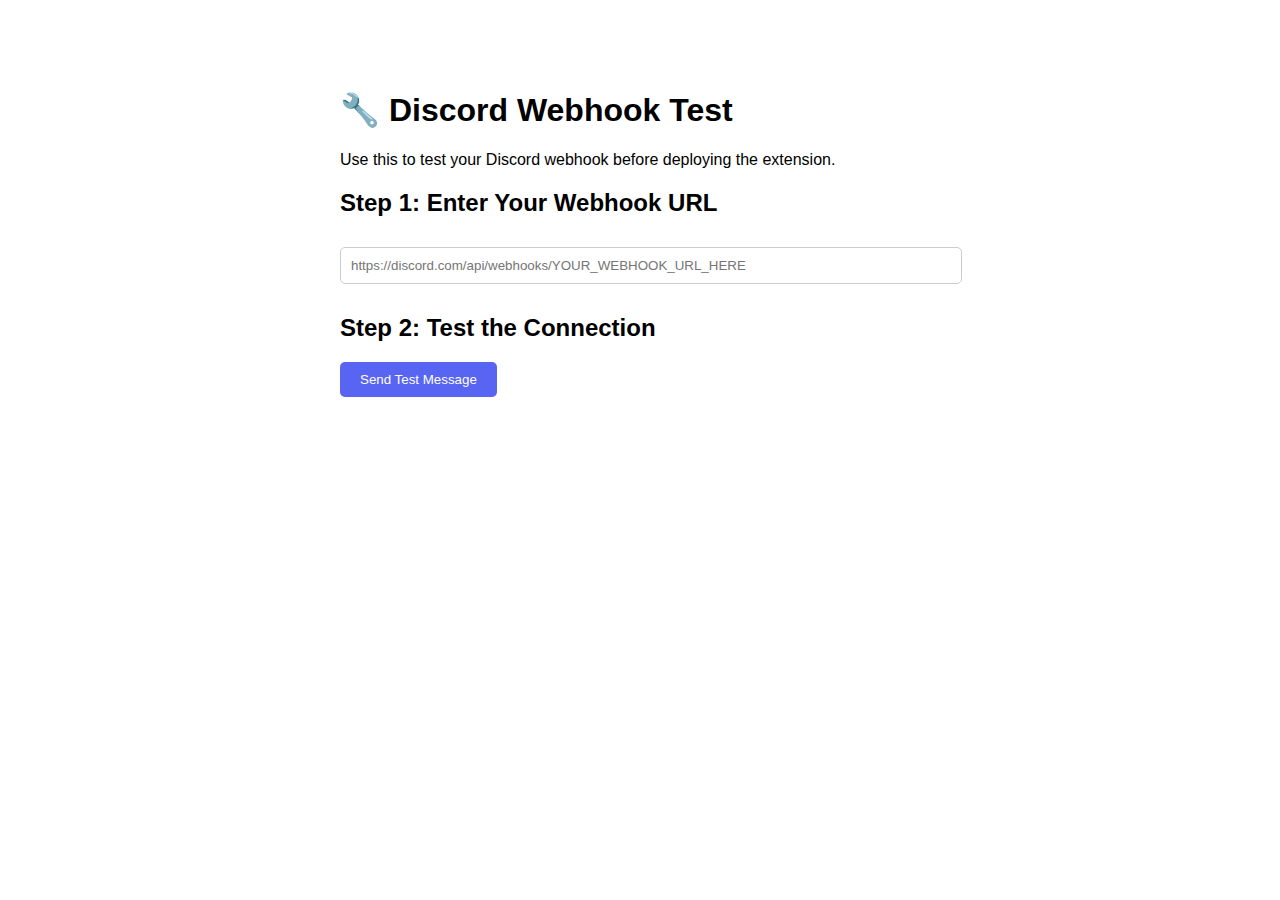
<file: test-discord-webhook.html>
<!DOCTYPE html>
<html>
<head>
    <title>Discord Webhook Test</title>
    <style>
        body { font-family: Arial, sans-serif; max-width: 600px; margin: 50px auto; padding: 20px; }
        button { background: #5865F2; color: white; border: none; padding: 10px 20px; border-radius: 5px; cursor: pointer; }
        button:hover { background: #4752C4; }
        input { width: 100%; padding: 10px; margin: 10px 0; border: 1px solid #ccc; border-radius: 5px; }
        .result { margin-top: 20px; padding: 15px; border-radius: 5px; }
        .success { background: #d4edda; color: #155724; border: 1px solid #c3e6cb; }
        .error { background: #f8d7da; color: #721c24; border: 1px solid #f5c6cb; }
    </style>
</head>
<body>
    <h1>🔧 Discord Webhook Test</h1>
    <p>Use this to test your Discord webhook before deploying the extension.</p>
    
    <h2>Step 1: Enter Your Webhook URL</h2>
    <input type="url" id="webhookUrl" placeholder="https://discord.com/api/webhooks/YOUR_WEBHOOK_URL_HERE" />
    
    <h2>Step 2: Test the Connection</h2>
    <button onclick="testWebhook()">Send Test Message</button>
    
    <div id="result"></div>

    <script>
        async function testWebhook() {
            const webhookUrl = document.getElementById('webhookUrl').value;
            const resultDiv = document.getElementById('result');
            
            if (!webhookUrl) {
                resultDiv.innerHTML = '<div class="error">❌ Please enter a webhook URL</div>';
                return;
            }
            
            try {
                const testData = {
                    content: "🧪 **Test Message from Extension Setup**",
                    embeds: [{
                        title: "Analytics Test",
                        description: "If you see this message, your Discord webhook is working perfectly!",
                        color: 5865242,
                        fields: [
                            {
                                name: "Event Type",
                                value: "webhook_test",
                                inline: true
                            },
                            {
                                name: "Timestamp",
                                value: new Date().toISOString(),
                                inline: true
                            },
                            {
                                name: "Test Data",
                                value: "```json\n{\n  \"userId\": \"test_user_123\",\n  \"event\": \"webhook_test\",\n  \"status\": \"success\"\n}```",
                                inline: false
                            }
                        ],
                        footer: {
                            text: "SP Extension Analytics System"
                        }
                    }]
                };
                
                const response = await fetch(webhookUrl, {
                    method: 'POST',
                    headers: {
                        'Content-Type': 'application/json',
                    },
                    body: JSON.stringify(testData)
                });
                
                if (response.ok) {
                    resultDiv.innerHTML = `
                        <div class="success">
                            ✅ <strong>Webhook Test Successful!</strong><br>
                            Check your Discord channel - you should see the test message.<br>
                            <br>
                            <strong>Next steps:</strong><br>
                            1. Copy this webhook URL<br>
                            2. Replace "REPLACE_WITH_YOUR_DISCORD_WEBHOOK_URL" in config.json<br>
                            3. Push the updated config.json to GitHub
                        </div>
                    `;
                } else {
                    throw new Error(`HTTP ${response.status}: ${response.statusText}`);
                }
                
            } catch (error) {
                resultDiv.innerHTML = `
                    <div class="error">
                        ❌ <strong>Webhook Test Failed:</strong><br>
                        ${error.message}<br>
                        <br>
                        <strong>Common issues:</strong><br>
                        • Check that webhook URL is complete and correct<br>
                        • Verify webhook permissions in Discord<br>
                        • Make sure the Discord server is accessible
                    </div>
                `;
            }
        }
    </script>
</body>
</html>
</file>
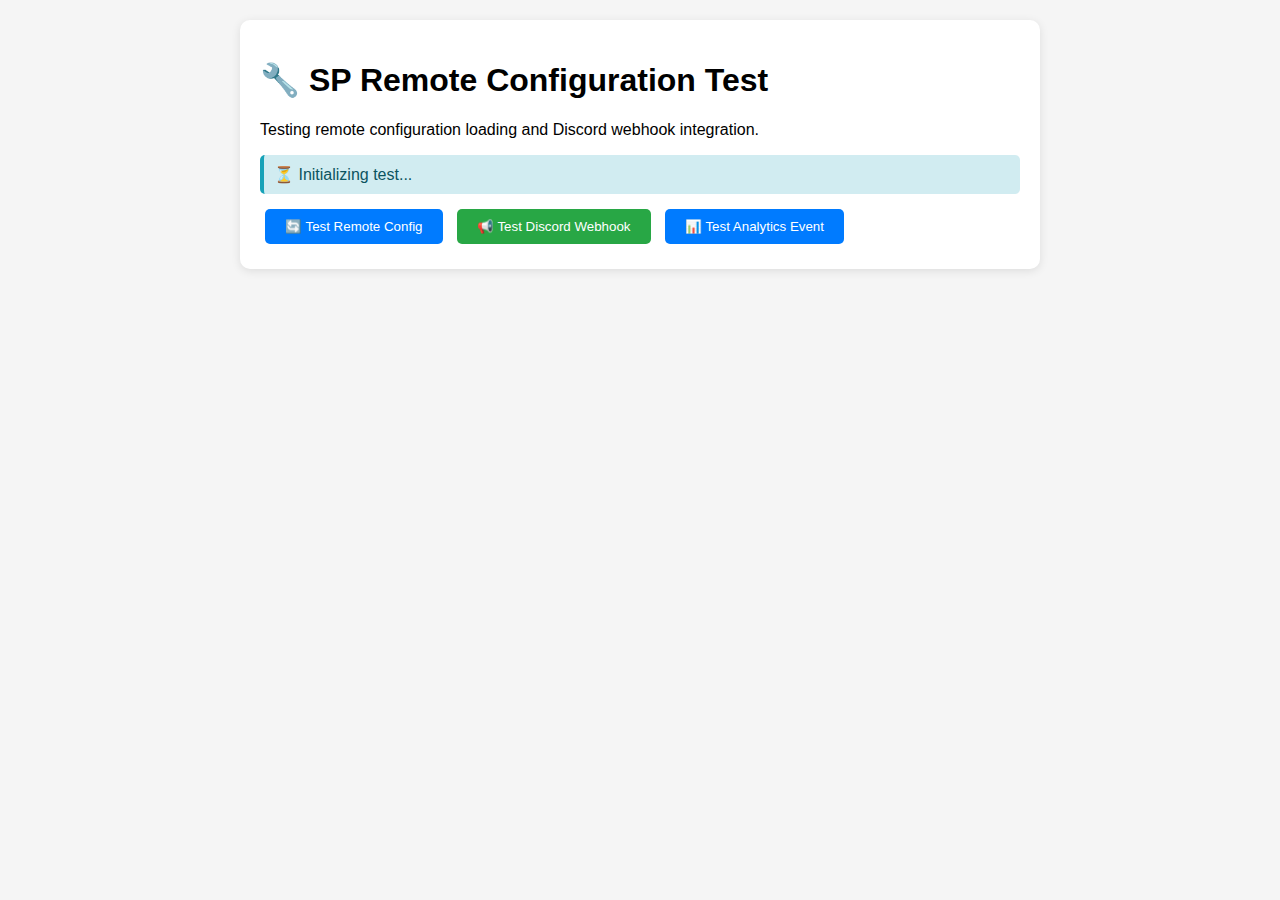
<file: test-remote-config.html>
<!DOCTYPE html>
<html lang="en">
<head>
    <meta charset="UTF-8">
    <meta name="viewport" content="width=device-width, initial-scale=1.0">
    <title>SP Remote Config Test</title>
    <style>
        body {
            font-family: Arial, sans-serif;
            max-width: 800px;
            margin: 0 auto;
            padding: 20px;
            background: #f5f5f5;
        }
        .container {
            background: white;
            padding: 20px;
            border-radius: 10px;
            box-shadow: 0 2px 10px rgba(0,0,0,0.1);
        }
        .status {
            padding: 10px;
            border-radius: 5px;
            margin: 10px 0;
            border-left: 4px solid;
        }
        .success { background: #d4edda; border-color: #28a745; color: #155724; }
        .error { background: #f8d7da; border-color: #dc3545; color: #721c24; }
        .info { background: #d1ecf1; border-color: #17a2b8; color: #0c5460; }
        .config-display {
            background: #f8f9fa;
            padding: 15px;
            border-radius: 5px;
            margin: 10px 0;
            white-space: pre-wrap;
            font-family: monospace;
        }
        button {
            background: #007bff;
            color: white;
            padding: 10px 20px;
            border: none;
            border-radius: 5px;
            cursor: pointer;
            margin: 5px;
        }
        button:hover { background: #0056b3; }
        .webhook-test { background: #28a745; }
        .webhook-test:hover { background: #1e7e34; }
    </style>
</head>
<body>
    <div class="container">
        <h1>🔧 SP Remote Configuration Test</h1>
        <p>Testing remote configuration loading and Discord webhook integration.</p>
        
        <div id="status" class="status info">
            ⏳ Initializing test...
        </div>
        
        <div>
            <button onclick="testRemoteConfig()">🔄 Test Remote Config</button>
            <button onclick="testDiscordWebhook()" class="webhook-test">📢 Test Discord Webhook</button>
            <button onclick="testAnalyticsEvent()">📊 Test Analytics Event</button>
        </div>
        
        <div id="config-display" class="config-display" style="display:none;"></div>
        
        <div id="results"></div>
    </div>

    <script>
        // Simulate the remote config loading
        class MockSPRemoteConfig {
            async getConfig() {
                try {
                    const response = await fetch('https://raw.githubusercontent.com/NachoPayback/6301912-SP-Ad-Pumper/master/config.json');
                    const config = await response.json();
                    return config;
                } catch (error) {
                    console.error('Failed to fetch remote config:', error);
                    throw error;
                }
            }
        }

        // Mock analytics for testing
        class MockSPAnalytics {
            constructor() {
                this.discordWebhook = null;
            }

            async loadConfig() {
                const remoteConfig = new MockSPRemoteConfig();
                const config = await remoteConfig.getConfig();
                this.discordWebhook = config.analytics?.webhook_url;
                return config;
            }

            async sendTestEvent() {
                if (!this.discordWebhook) {
                    throw new Error('Discord webhook not configured');
                }

                const payload = {
                    username: "SP Test Bot",
                    embeds: [{
                        title: "🧪 Remote Config Test",
                        description: "Testing Discord webhook integration from remote config!",
                        color: 0x00ff00,
                        fields: [
                            {
                                name: "✅ Status",
                                value: "Remote configuration loaded successfully",
                                inline: true
                            },
                            {
                                name: "🕐 Timestamp",
                                value: new Date().toLocaleString(),
                                inline: true
                            }
                        ],
                        footer: {
                            text: "SP Extension Test Suite"
                        }
                    }]
                };

                const response = await fetch(this.discordWebhook, {
                    method: 'POST',
                    headers: {
                        'Content-Type': 'application/json'
                    },
                    body: JSON.stringify(payload)
                });

                if (!response.ok) {
                    throw new Error(`Discord webhook failed: ${response.status}`);
                }

                return response;
            }
        }

        const analytics = new MockSPAnalytics();
        let currentConfig = null;

        function updateStatus(message, type = 'info') {
            const statusEl = document.getElementById('status');
            statusEl.className = `status ${type}`;
            statusEl.innerHTML = message;
        }

        function addResult(message, type = 'info') {
            const resultsEl = document.getElementById('results');
            const resultDiv = document.createElement('div');
            resultDiv.className = `status ${type}`;
            resultDiv.innerHTML = message;
            resultsEl.appendChild(resultDiv);
        }

        async function testRemoteConfig() {
            updateStatus('⏳ Loading remote configuration...', 'info');
            
            try {
                const config = await analytics.loadConfig();
                currentConfig = config;
                
                const configDisplay = document.getElementById('config-display');
                configDisplay.textContent = JSON.stringify(config, null, 2);
                configDisplay.style.display = 'block';
                
                updateStatus('✅ Remote configuration loaded successfully!', 'success');
                addResult(`📡 Config Version: ${config.version || 'N/A'}`, 'success');
                addResult(`🔗 Discord Webhook: ${config.analytics?.webhook_url ? 'Configured' : 'Missing'}`, 
                         config.analytics?.webhook_url ? 'success' : 'error');
                addResult(`📊 Analytics Enabled: ${config.analytics?.enabled || false}`, 'info');
                
            } catch (error) {
                updateStatus(`❌ Failed to load remote config: ${error.message}`, 'error');
                addResult(`Error details: ${error.message}`, 'error');
            }
        }

        async function testDiscordWebhook() {
            if (!currentConfig) {
                updateStatus('⚠️ Please test remote config first!', 'error');
                return;
            }

            updateStatus('📢 Testing Discord webhook...', 'info');
            
            try {
                await analytics.sendTestEvent();
                updateStatus('✅ Discord webhook test successful! Check your Discord channel.', 'success');
                addResult('🎯 Test message sent to Discord successfully', 'success');
                
            } catch (error) {
                updateStatus(`❌ Discord webhook test failed: ${error.message}`, 'error');
                addResult(`Webhook error: ${error.message}`, 'error');
            }
        }

        async function testAnalyticsEvent() {
            updateStatus('📊 Testing analytics event simulation...', 'info');
            
            // Simulate a real analytics event
            const testEvent = {
                eventType: 'test_event',
                userId: 'test_user_' + Date.now(),
                domain: 'test.example.com',
                userAgent: navigator.userAgent,
                timestamp: Date.now()
            };

            addResult('🔄 Simulated analytics event:', 'info');
            addResult(JSON.stringify(testEvent, null, 2), 'info');
            updateStatus('✅ Analytics event simulation complete', 'success');
        }

        // Auto-run initial test
        window.onload = () => {
            setTimeout(() => {
                testRemoteConfig();
            }, 1000);
        };
    </script>
</body>
</html>
</file>
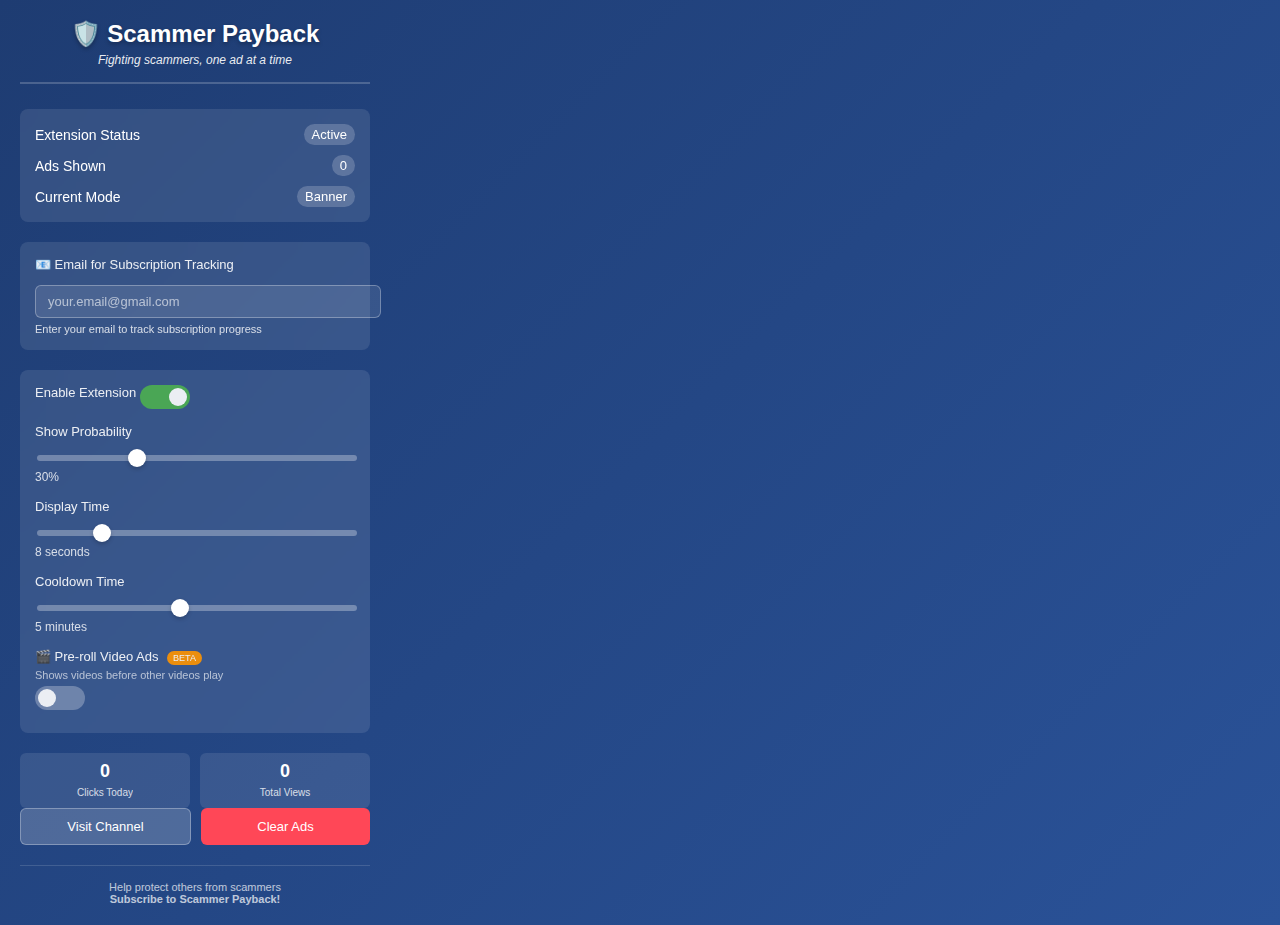
<file: popup/popup.html>
<!DOCTYPE html>
<html lang="en">
<head>
    <meta charset="UTF-8">
    <meta name="viewport" content="width=device-width, initial-scale=1.0">
    <title>Scammer Payback Promoter</title>
    <style>
        body {
            width: 350px;
            min-height: 400px;
            margin: 0;
            padding: 20px;
            font-family: -apple-system, BlinkMacSystemFont, 'Segoe UI', Roboto, Oxygen, Ubuntu, Cantarell, sans-serif;
            background: linear-gradient(135deg, #1e3c72 0%, #2a5298 100%);
            color: white;
        }
        
        .header {
            text-align: center;
            margin-bottom: 25px;
            padding-bottom: 15px;
            border-bottom: 2px solid rgba(255,255,255,0.2);
        }
        
        .logo {
            font-size: 24px;
            font-weight: bold;
            margin-bottom: 5px;
            text-shadow: 0 2px 4px rgba(0,0,0,0.3);
        }
        
        .tagline {
            font-size: 12px;
            opacity: 0.9;
            font-style: italic;
        }
        
        .status-section {
            background: rgba(255,255,255,0.1);
            border-radius: 8px;
            padding: 15px;
            margin-bottom: 20px;
            backdrop-filter: blur(10px);
        }
        
        .status-item {
            display: flex;
            justify-content: space-between;
            align-items: center;
            margin-bottom: 10px;
        }
        
        .status-item:last-child {
            margin-bottom: 0;
        }
        
        .status-label {
            font-size: 14px;
            font-weight: 500;
        }
        
        .status-value {
            font-size: 13px;
            padding: 3px 8px;
            border-radius: 12px;
            background: rgba(255,255,255,0.2);
        }
        
        .controls-section {
            background: rgba(255,255,255,0.1);
            border-radius: 8px;
            padding: 15px;
            margin-bottom: 20px;
            backdrop-filter: blur(10px);
        }
        
        .control-group {
            margin-bottom: 15px;
        }
        
        .control-group:last-child {
            margin-bottom: 0;
        }
        
        .control-label {
            display: block;
            font-size: 13px;
            font-weight: 500;
            margin-bottom: 8px;
            opacity: 0.9;
        }
        
        .toggle-switch {
            position: relative;
            display: inline-block;
            width: 50px;
            height: 24px;
        }
        
        .toggle-switch input {
            opacity: 0;
            width: 0;
            height: 0;
        }
        
        .slider {
            position: absolute;
            cursor: pointer;
            top: 0;
            left: 0;
            right: 0;
            bottom: 0;
            background-color: rgba(255,255,255,0.3);
            transition: .4s;
            border-radius: 24px;
        }
        
        .slider:before {
            position: absolute;
            content: "";
            height: 18px;
            width: 18px;
            left: 3px;
            bottom: 3px;
            background-color: white;
            transition: .4s;
            border-radius: 50%;
        }
        
        input:checked + .slider {
            background-color: #4CAF50;
        }
        
        input:checked + .slider:before {
            transform: translateX(26px);
        }
        
        .range-input {
            width: 100%;
            height: 6px;
            border-radius: 3px;
            background: rgba(255,255,255,0.3);
            outline: none;
            appearance: none;
        }
        
        .range-input::-webkit-slider-thumb {
            appearance: none;
            width: 18px;
            height: 18px;
            border-radius: 50%;
            background: white;
            cursor: pointer;
            box-shadow: 0 2px 4px rgba(0,0,0,0.2);
        }
        
        .range-value {
            font-size: 12px;
            opacity: 0.8;
            margin-top: 5px;
        }
        
        .actions-section {
            display: flex;
            gap: 10px;
        }
        
        .btn {
            flex: 1;
            padding: 10px 15px;
            border: none;
            border-radius: 6px;
            font-size: 13px;
            font-weight: 500;
            cursor: pointer;
            transition: all 0.3s ease;
            text-decoration: none;
            text-align: center;
            display: inline-block;
        }
        
        .btn-primary {
            background: rgba(255,255,255,0.2);
            color: white;
            border: 1px solid rgba(255,255,255,0.3);
        }
        
        .btn-primary:hover {
            background: rgba(255,255,255,0.3);
            transform: translateY(-1px);
        }
        
        .btn-secondary {
            background: #FF4757;
            color: white;
        }
        
        .btn-secondary:hover {
            background: #FF3742;
            transform: translateY(-1px);
        }
        
        .footer {
            text-align: center;
            margin-top: 20px;
            padding-top: 15px;
            border-top: 1px solid rgba(255,255,255,0.2);
            font-size: 11px;
            opacity: 0.7;
        }
        
        .stats-grid {
            display: grid;
            grid-template-columns: 1fr 1fr;
            gap: 10px;
            margin-top: 10px;
        }
        
        .stat-item {
            text-align: center;
            padding: 8px;
            background: rgba(255,255,255,0.1);
            border-radius: 6px;
        }
        
        .stat-number {
            font-size: 18px;
            font-weight: bold;
            display: block;
        }
        
        .stat-label {
            font-size: 10px;
            opacity: 0.8;
            margin-top: 2px;
        }
        
        .email-section {
            background: rgba(255,255,255,0.1);
            border-radius: 8px;
            padding: 15px;
            margin-bottom: 20px;
            backdrop-filter: blur(10px);
        }
        
        .email-input {
            width: 100%;
            padding: 8px 12px;
            border: 1px solid rgba(255,255,255,0.3);
            border-radius: 6px;
            background: rgba(255,255,255,0.1);
            color: white;
            font-size: 13px;
            margin-top: 5px;
        }
        
        .email-input::placeholder {
            color: rgba(255,255,255,0.6);
        }
        
        .email-status {
            font-size: 11px;
            margin-top: 5px;
            opacity: 0.8;
        }
        
        .email-status.success {
            color: #4CAF50;
        }
        
        .email-status.pending {
            color: #FFA726;
        }
    </style>
</head>
<body>
    <div class="header">
        <div class="logo">🛡️ Scammer Payback</div>
        <div class="tagline">Fighting scammers, one ad at a time</div>
    </div>
    
    <div class="status-section">
        <div class="status-item">
            <span class="status-label">Extension Status</span>
            <span class="status-value" id="extensionStatus">Active</span>
        </div>
        <div class="status-item">
            <span class="status-label">Ads Shown</span>
            <span class="status-value" id="adsShown">0</span>
        </div>
        <div class="status-item">
            <span class="status-label">Current Mode</span>
            <span class="status-value" id="currentMode">Banner</span>
        </div>
    </div>
    
    <div class="email-section">
        <label class="control-label">📧 Email for Subscription Tracking</label>
        <input type="email" id="userEmail" class="email-input" placeholder="your.email@gmail.com">
        <div class="email-status" id="emailStatus">Enter your email to track subscription progress</div>
    </div>
    
    <div class="controls-section">
        <div class="control-group">
            <label class="control-label">
                Enable Extension
                <div class="toggle-switch">
                    <input type="checkbox" id="enabledToggle" checked>
                    <span class="slider"></span>
                </div>
            </label>
        </div>
        
        <div class="control-group">
            <label class="control-label">Show Probability</label>
            <input type="range" id="probabilityRange" class="range-input" min="0" max="100" value="30">
            <div class="range-value" id="probabilityValue">30%</div>
        </div>
        
        <div class="control-group">
            <label class="control-label">Display Time</label>
            <input type="range" id="displayTimeRange" class="range-input" min="3" max="30" value="8">
            <div class="range-value" id="displayTimeValue">8 seconds</div>
        </div>
        
        <div class="control-group">
            <label class="control-label">Cooldown Time</label>
            <input type="range" id="cooldownRange" class="range-input" min="60" max="600" value="300">
            <div class="range-value" id="cooldownValue">5 minutes</div>
        </div>
        
        <div class="control-group">
            <label class="control-label">
                🎬 Pre-roll Video Ads <span style="background:#ff9500;color:white;font-size:9px;padding:2px 6px;border-radius:8px;margin-left:5px;">BETA</span>
                <div style="font-size:11px;opacity:0.7;margin:5px 0;">Shows videos before other videos play</div>
                <div class="toggle-switch">
                    <input type="checkbox" id="prerollToggle">
                    <span class="slider"></span>
                </div>
            </label>
        </div>
    </div>
    
    <div class="stats-grid">
        <div class="stat-item">
            <span class="stat-number" id="clicksToday">0</span>
            <span class="stat-label">Clicks Today</span>
        </div>
        <div class="stat-item">
            <span class="stat-number" id="totalViews">0</span>
            <span class="stat-label">Total Views</span>
        </div>
    </div>
    
    <div class="actions-section">
        <button class="btn btn-primary" id="visitChannel">Visit Channel</button>
        <button class="btn btn-secondary" id="clearAds">Clear Ads</button>
    </div>
    
    <div class="footer">
        Help protect others from scammers<br>
        <strong>Subscribe to Scammer Payback!</strong>
    </div>
    
    <script src="popup.js"></script>
</body>
</html>
</file>
